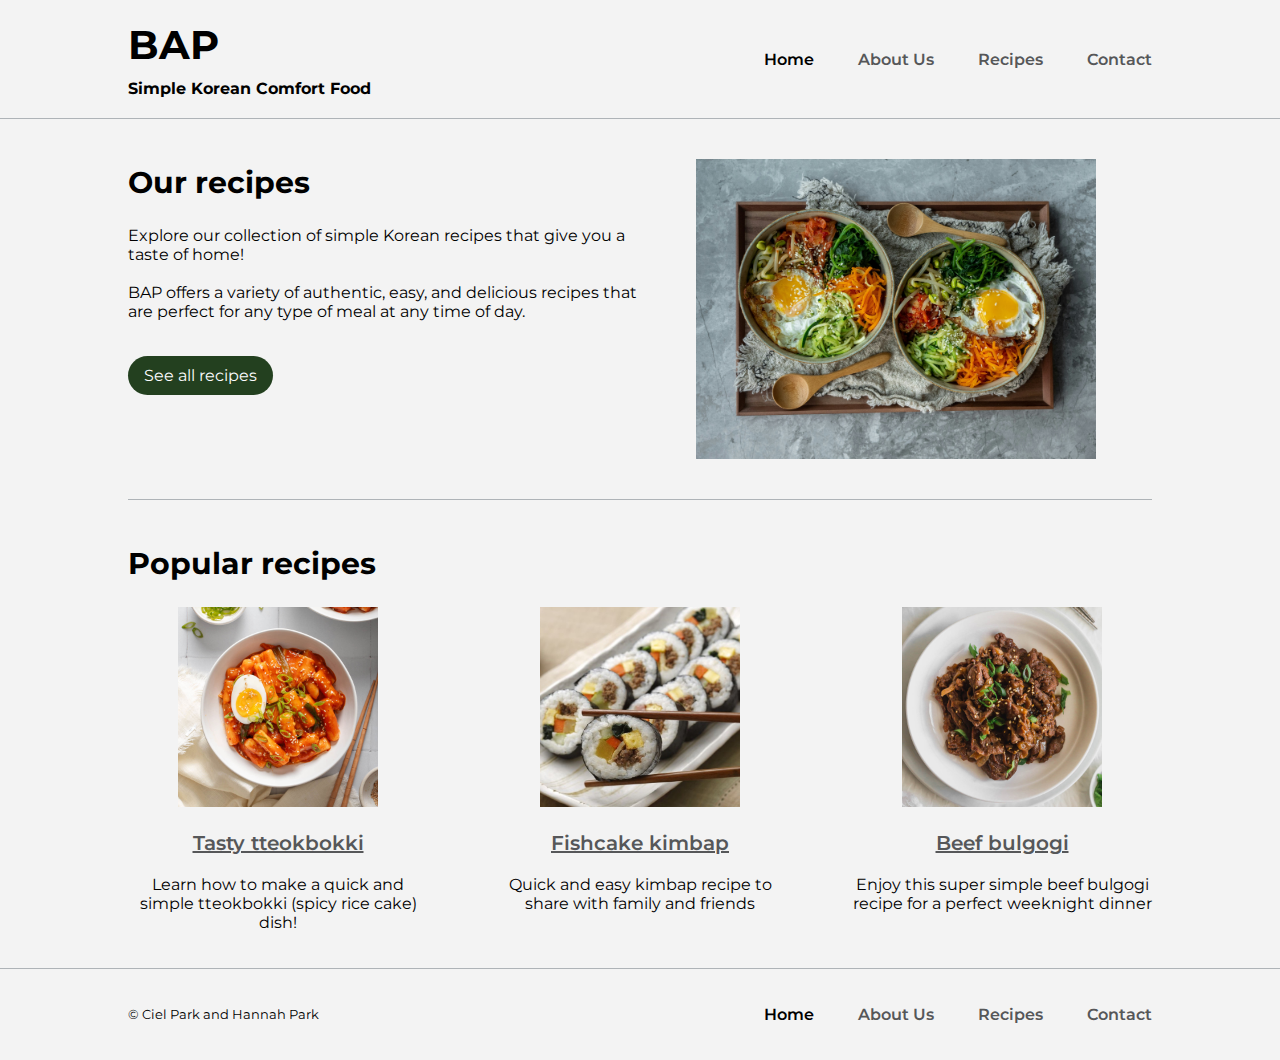
<file: index.html>
<!DOCTYPE html>
<html lang="en">

<head>
    <meta charset="UTF-8">
    <meta http-equiv="X-UA-Compatible" content="IE=edge">
    <meta name="viewport" content="width=device-width, initial-scale=1">

    <meta name="author" content="Ciel Park and Hannah Park">
    <meta name="description" content="A website to find easy korean recipes!">
    <meta name="keywords" content="recipes, cooking, easy, korean">

    <!-- Open Graph metadata -->
    <meta property="og:title" content="BAP Home">
    <meta property="og:type" content="website">
    <meta property="og:image"
        content="https://cs4640.cs.virginia.edu/ccp7gcp/hw2/images/bap.png">
    <meta property="og:url" content="https://cs4640.cs.virginia.edu/ccp7gcp/hw2/index.html">
    <meta property="og:description" content="Discover delicious and easy Korean recipes!">
    <meta property="og:site_name" content="BAP">

    <title>BAP Home</title>
    <link rel="stylesheet" href="styles/main.css">
</head>

<body>
    <header class="container flex-row navbar">
        <div class="logo-container">
            <h1>BAP</h1>
            <h2>Simple Korean Comfort Food</h2>
        </div>
        <nav>
            <ul>
                <li><a class="current" href="index.html">Home</a></li>
                <li><a href="about.html">About Us</a></li>
                <li><a href="recipes.html">Recipes</a></li>
                <li><a href="contact.html">Contact</a></li>
            </ul>
        </nav>
    </header>

    <div class="line"></div>

    <section class="container flex-row">
        <div class="hero-text">
            <h2>Our recipes</h2>
            <p>Explore our collection of simple Korean recipes that give you a taste of home! <br><br> BAP offers a
                variety of authentic, easy, and delicious recipes that are perfect for any type of meal at any time of
                day.<br><br></p>
            <form action="recipes.html">
                <button>See all recipes</button>
            </form>
        </div>
        <img class="hero-image" src="images/bibimbap.jpg" alt="Two bowls of bibimbap with lots of banchan, topped with fried egg.">
        <br>
    </section>

    <div style="display: flex; justify-content: center;">
        <div class="short-line"></div>
    </div>

    <section class="container flex-column;">
        <h2>Popular recipes</h2>
        <div class="flex-row">
            <section class="highlight">
                <img src="images/tteokbokki.jpg" alt="A bowl of tteokbokki with half a boiled egg and green onions." width="200" height="200">
                <div>
                    <h3><a href="tteokbokki.html">Tasty tteokbokki</a></h3>
                    <p>Learn how to make a quick and simple tteokbokki (spicy rice cake) dish!</p>
                </div>
            </section>
            <section class="highlight">
                <img src="images/kimbap.jpg" alt="A plate of kimbap with egg, spinach, cucumber, carrot, fishcake, and beef." width="200" height="200">
                <div>
                    <h3><a href="kimbap.html">Fishcake kimbap</a></h3>
                    <p>Quick and easy kimbap recipe to share with family and friends</p>
                </div>
            </section>
            <section class="highlight">
                <img src="images/bulgogi.jpg" alt="A plate of bulgogi, topped with green onion."  width="200" height="200">
                <div>
                    <h3><a href="bulgogi.html">Beef bulgogi</a></h3>
                    <p>Enjoy this super simple beef bulgogi recipe for a perfect weeknight dinner</p>
                </div>
            </section>
        </div>
    </section>

    <div class="line"></div>

    <footer class="container flex-row primary-footer">
        <small class="copyright">
            &copy; Ciel Park and Hannah Park
        </small>
        <nav>
            <ul>
                <li><a class="current" href="index.html">Home</a></li>
                <li><a href="about.html">About Us</a></li>
                <li><a href="recipes.html">Recipes</a></li>
                <li><a href="contact.html">Contact</a></li>
            </ul>
        </nav>
    </footer>
</body>

</html>
</file>
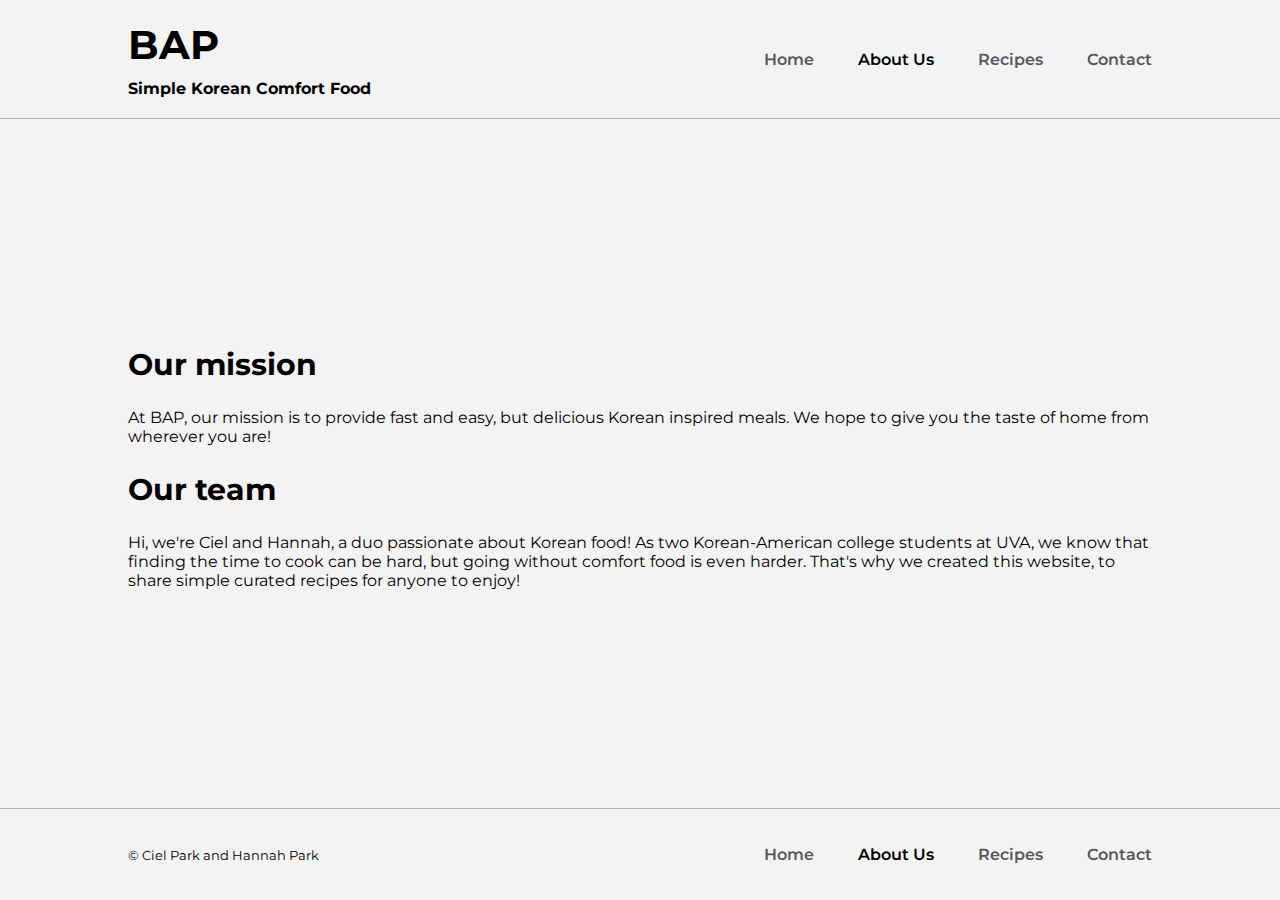
<file: about.html>
<!DOCTYPE html>
<html lang="en">

<head>
    <meta charset="UTF-8">
    <meta http-equiv="X-UA-Compatible" content="IE=edge">
    <meta name="viewport" content="width=device-width, initial-scale=1">
    <title>About Us</title>
    <link rel="stylesheet" href="styles/main.css">
</head>

<body>
    <header class="container flex-row navbar">
        <div class="logo-container">
            <h1>BAP</h1>
            <h2>Simple Korean Comfort Food</h2>
        </div>
        <nav>
            <ul>
                <li><a href="index.html">Home</a></li>
                <li><a class="current" href="about.html">About Us</a></li>
                <li><a href="recipes.html">Recipes</a></li>
                <li><a href="contact.html">Contact</a></li>
            </ul>
        </nav>
    </header>
    <div class="line"></div>


    <section class="container flex-column">
        <main>
            <h2>Our mission</h2>
            <p>At BAP, our mission is to provide fast and easy, but delicious Korean inspired meals. We hope to give you
                the taste of home from wherever you are!</p>

            <h2>Our team</h2>
            <p>Hi, we're Ciel and Hannah, a duo passionate about Korean food!
                As two Korean-American college students at UVA, we know that finding the time to cook can be hard,
                but going without comfort food is even harder. That's why we created this website, to share simple curated recipes
                for anyone to enjoy!
            </p>
        </main>
    </section>
    
    <div class="line"></div>
    <footer class="container flex-row primary-footer">
        <small class="copyright">
            &copy; Ciel Park and Hannah Park
        </small>
        <nav>
            <ul>
                <li><a href="index.html">Home</a></li>
                <li><a class="current" href="about.html">About Us</a></li>
                <li><a href="recipes.html">Recipes</a></li>
                <li><a href="contact.html">Contact</a></li>
            </ul>
        </nav>
    </footer>
</body>
</html>
</file>
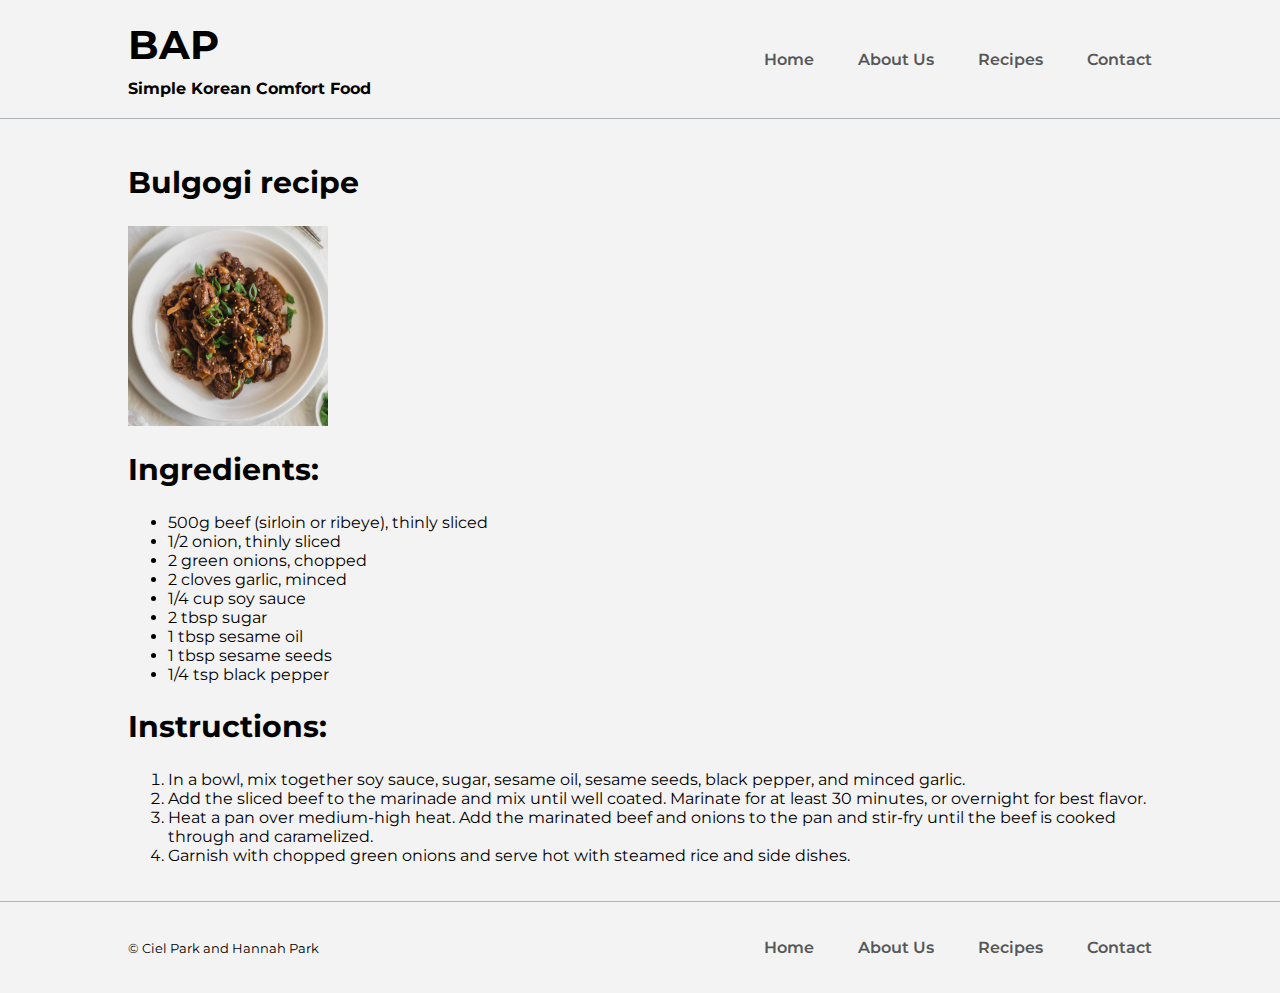
<file: bulgogi.html>
<!DOCTYPE html>
<html lang="en">

<head>
  <meta charset="UTF-8">
  <meta http-equiv="X-UA-Compatible" content="IE=edge">
  <meta name="viewport" content="width=device-width, initial-scale=1">
  <title>Bulgogi Recipe</title>
  <link rel="stylesheet" href="styles/main.css">
</head>

<body>

  <header class="container flex-row navbar">
    <div class="logo-container">
      <h1>BAP</h1>
      <h2>Simple Korean Comfort Food</h2>
    </div>
    <nav>
      <ul>
        <li><a href="index.html">Home</a></li>
        <li><a href="about.html">About Us</a></li>
        <li><a href="recipes.html">Recipes</a></li>
        <li><a href="contact.html">Contact</a></li>
      </ul>
    </nav>
  </header>

  <div class="line"></div>

  <section class="container flex-column">
    <h2>Bulgogi recipe</h2>
    <img src="images/bulgogi.jpg" alt="Image of bulgogi" width="200" height="200">
    <main>
      <h2>Ingredients:</h2>
      <ul>
        <li>500g beef (sirloin or ribeye), thinly sliced</li>
        <li>1/2 onion, thinly sliced</li>
        <li>2 green onions, chopped</li>
        <li>2 cloves garlic, minced</li>
        <li>1/4 cup soy sauce</li>
        <li>2 tbsp sugar</li>
        <li>1 tbsp sesame oil</li>
        <li>1 tbsp sesame seeds</li>
        <li>1/4 tsp black pepper</li>
      </ul>

      <h2>Instructions:</h2>
      <ol>
        <li>In a bowl, mix together soy sauce, sugar, sesame oil, sesame seeds, black pepper, and minced garlic.</li>
        <li>Add the sliced beef to the marinade and mix until well coated. Marinate for at least 30 minutes, or
          overnight for best flavor.</li>
        <li>Heat a pan over medium-high heat. Add the marinated beef and onions to the pan and stir-fry until the beef
          is cooked through and caramelized.</li>
        <li>Garnish with chopped green onions and serve hot with steamed rice and side dishes.</li>
      </ol>
    </main>
  </section>

  <div class="line"></div>

  <footer class="container flex-row primary-footer">
    <small class="copyright">
      &copy; Ciel Park and Hannah Park
    </small>
    <nav>
      <ul>
        <li><a href="index.html">Home</a></li>
        <li><a href="about.html">About Us</a></li>
        <li><a href="recipes.html">Recipes</a></li>
        <li><a href="contact.html">Contact</a></li>
      </ul>
    </nav>
  </footer>

</body>

</html>
</file>
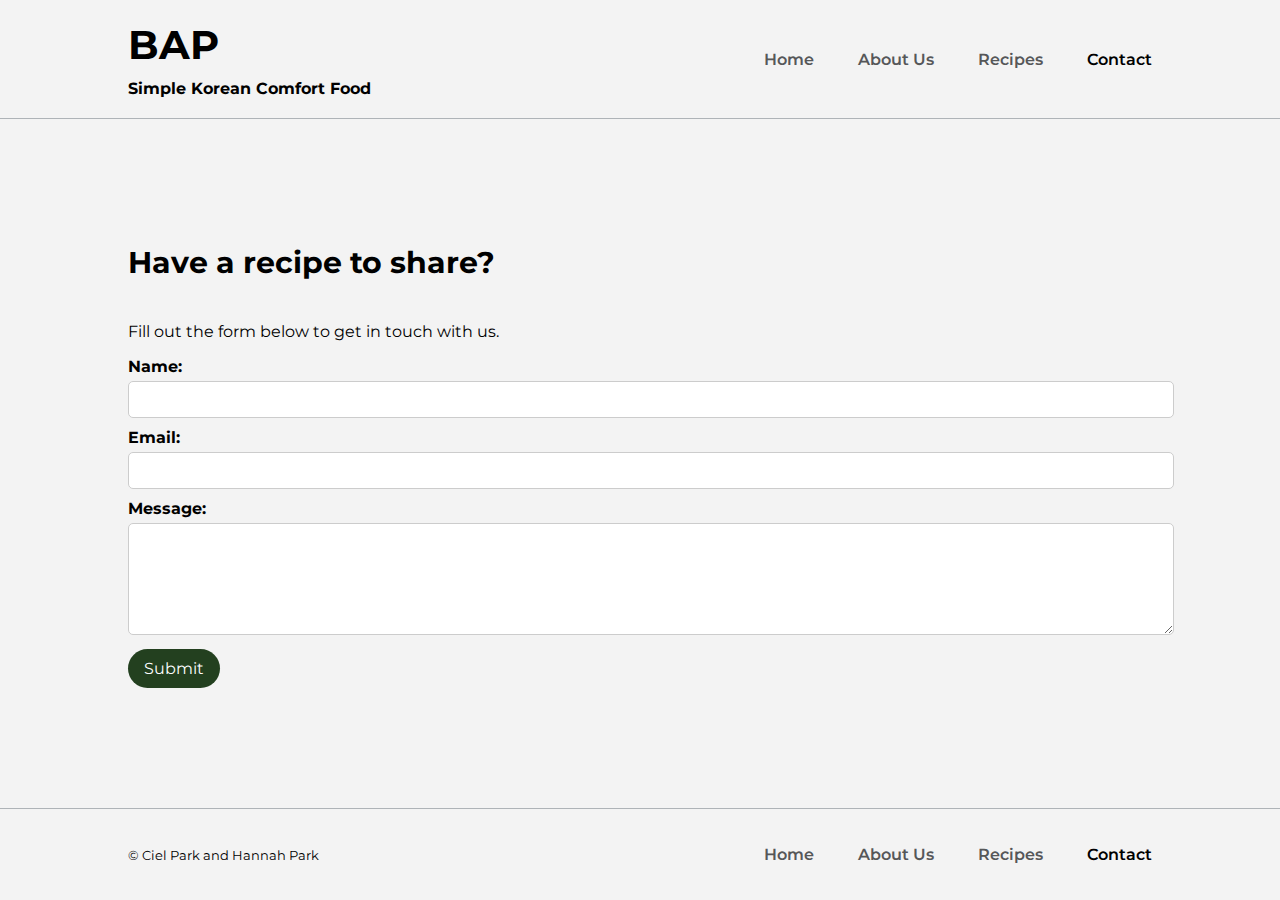
<file: contact.html>
<!DOCTYPE html>
<html lang="en">
<head>
    <meta charset="UTF-8">
    <meta http-equiv="X-UA-Compatible" content="IE=edge">
    <meta name="viewport" content="width=device-width, initial-scale=1">
    <title>Contact Us</title>
    <link rel="stylesheet" href="styles/main.css">
</head>
<body>
    <header class="container flex-row navbar">
        <div class="logo-container">
            <h1>BAP</h1>
            <h2>Simple Korean Comfort Food</h2>
        </div>
        <nav>
            <ul>
                <li><a href="index.html">Home</a></li>
                <li><a href="about.html">About Us</a></li>
                <li><a href="recipes.html">Recipes</a></li>
                <li><a class="current" href="contact.html">Contact</a></li>
            </ul>
        </nav>
    </header>
    <div class="line"></div>

    <section class="container flex-column">
        <h2>Have a recipe to share?</h2>
        <main>
            <p>Fill out the form below to get in touch with us.</p>
            <form action="#" method="post">
                <label for="name">Name:</label>
                <input type="text" id="name" name="name" required>

                <label for="email">Email:</label>
                <input type="email" id="email" name="email" required>

                <label for="message">Message:</label>
                <textarea id="message" name="message" rows="6" required></textarea>

                <button type="submit">Submit</button>
            </form>
        </main>
    </section>

    <div class="line"></div>
    <footer class="container flex-row primary-footer">
        <small class="copyright">
            &copy; Ciel Park and Hannah Park
        </small>
        <nav>
            <ul>
                <li><a href="index.html">Home</a></li>
                <li><a href="about.html">About Us</a></li>
                <li><a href="recipes.html">Recipes</a></li>
                <li><a class="current" href="contact.html">Contact</a></li>
            </ul>
        </nav>
    </footer>
</body>
</html>
</file>
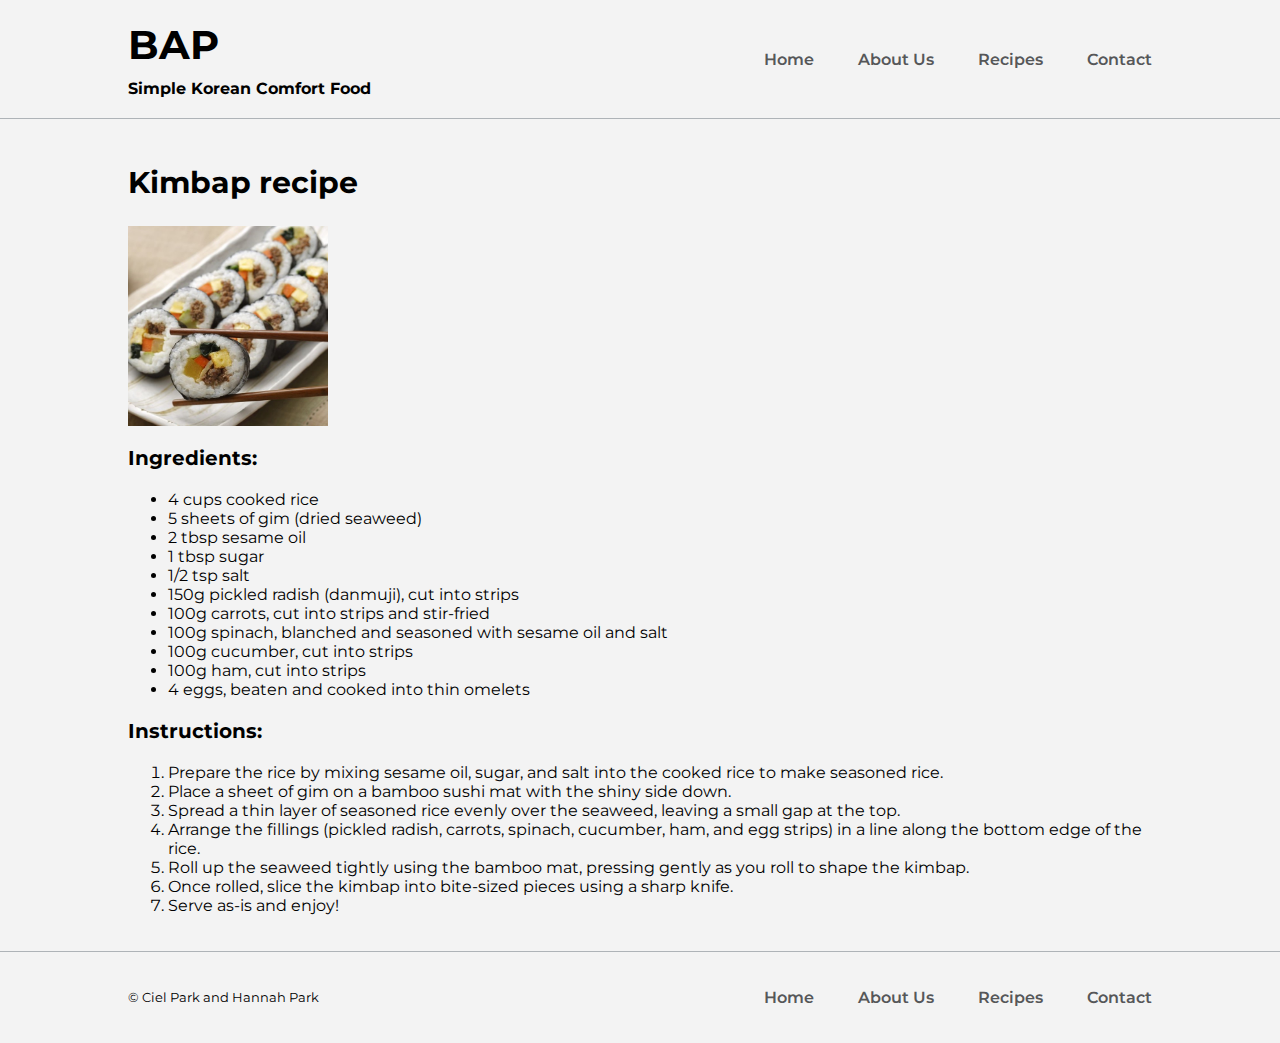
<file: kimbap.html>
<!DOCTYPE html>
<html lang="en">

<head>
  <meta charset="UTF-8">
  <meta http-equiv="X-UA-Compatible" content="IE=edge">
  <meta name="viewport" content="width=device-width, initial-scale=1">
  <title>Kimbap Recipe</title>
  <link rel="stylesheet" href="styles/main.css">
</head>

<body>

  <header class="container flex-row navbar">
    <div class="logo-container">
      <h1>BAP</h1>
      <h2>Simple Korean Comfort Food</h2>
    </div>
    <nav>
      <ul>
        <li><a href="index.html">Home</a></li>
        <li><a href="about.html">About Us</a></li>
        <li><a href="recipes.html">Recipes</a></li>
        <li><a href="contact.html">Contact</a></li>
      </ul>
    </nav>
  </header>

  <div class="line"></div>

  <section class="container flex-column">
    <h2>Kimbap recipe</h2>
    <img src="images/kimbap.jpg" alt="Image of kimbap" width="200" height="200">
    <main>
      <h3>Ingredients:</h3>
      <ul>
        <li>4 cups cooked rice</li>
        <li>5 sheets of gim (dried seaweed)</li>
        <li>2 tbsp sesame oil</li>
        <li>1 tbsp sugar</li>
        <li>1/2 tsp salt</li>
        <li>150g pickled radish (danmuji), cut into strips</li>
        <li>100g carrots, cut into strips and stir-fried</li>
        <li>100g spinach, blanched and seasoned with sesame oil and salt</li>
        <li>100g cucumber, cut into strips</li>
        <li>100g ham, cut into strips</li>
        <li>4 eggs, beaten and cooked into thin omelets</li>
      </ul>

      <h3>Instructions:</h3>
      <ol>
        <li>Prepare the rice by mixing sesame oil, sugar, and salt into the cooked rice to make seasoned
          rice.</li>
        <li>Place a sheet of gim on a bamboo sushi mat with the shiny side down.</li>
        <li>Spread a thin layer of seasoned rice evenly over the seaweed, leaving a small gap at the top.</li>
        <li>Arrange the fillings (pickled radish, carrots, spinach, cucumber, ham, and egg strips) in a line along the
          bottom edge of the rice.</li>
        <li>Roll up the seaweed tightly using the bamboo mat, pressing gently as you roll to shape the kimbap.</li>
        <li>Once rolled, slice the kimbap into bite-sized pieces using a sharp knife.</li>
        <li>Serve as-is and enjoy!</li>
      </ol>
    </main>
  </section>

  <div class="line"></div>

  <footer class="container flex-row primary-footer">
    <small class="copyright">
      &copy; Ciel Park and Hannah Park
    </small>
    <nav>
      <ul>
        <li><a href="index.html">Home</a></li>
        <li><a href="about.html">About Us</a></li>
        <li><a href="recipes.html">Recipes</a></li>
        <li><a href="contact.html">Contact</a></li>
      </ul>
    </nav>
  </footer>

</body>

</html>
</file>
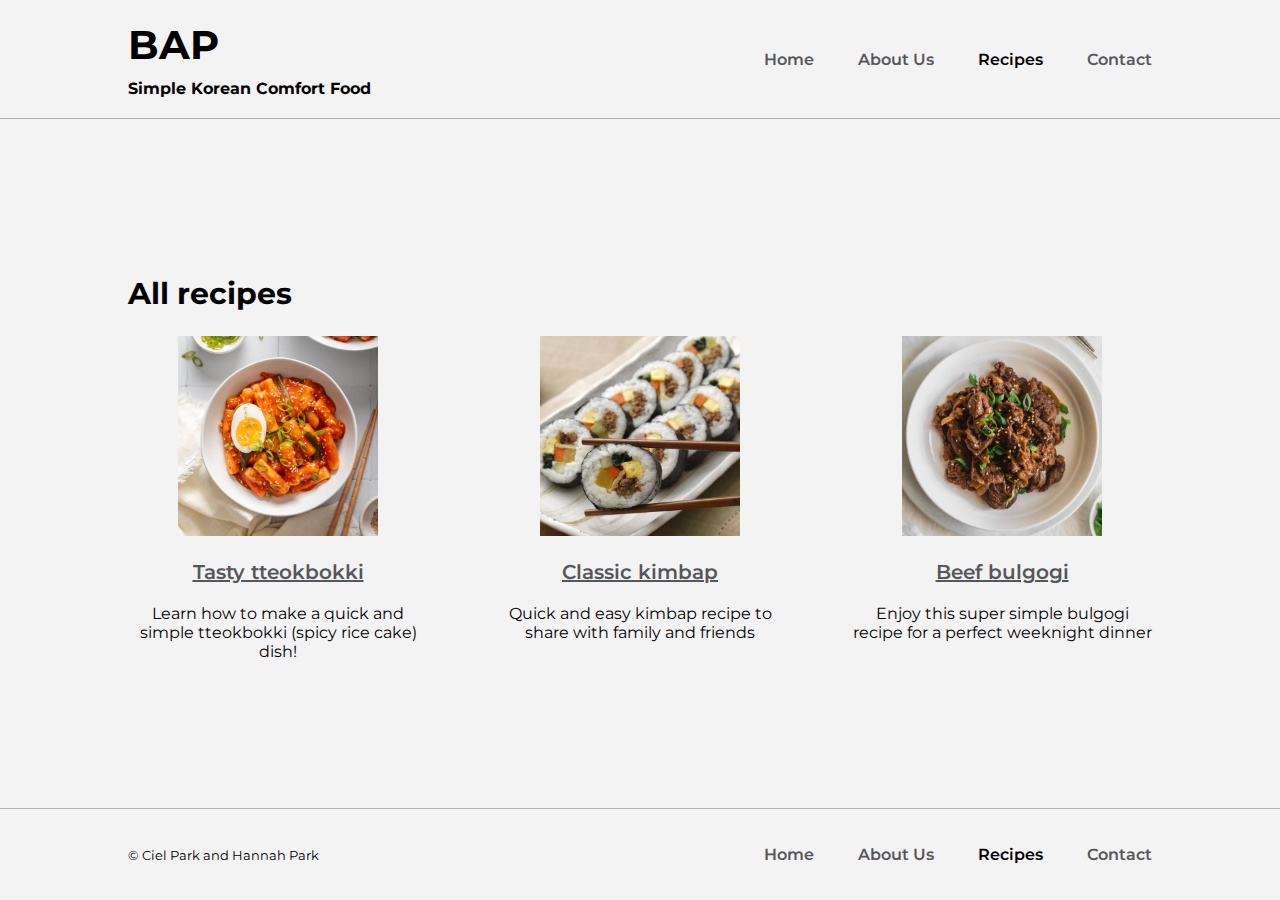
<file: recipes.html>
<!DOCTYPE html>
<html lang="en">

<head>
    <meta charset="UTF-8">
    <meta http-equiv="X-UA-Compatible" content="IE=edge">
    <meta name="viewport" content="width=device-width, initial-scale=1">
    <title>Recipes</title>
    <link rel="stylesheet" href="styles/main.css">
</head>

<body>
    <header class="container flex-row navbar">
        <div class="logo-container">
            <h1>BAP</h1>
            <h2>Simple Korean Comfort Food</h2>
        </div>
        <nav>
            <ul>
                <li><a href="index.html">Home</a></li>
                <li><a href="about.html">About Us</a></li>
                <li><a class="current" href="recipes.html">Recipes</a></li>
                <li><a href="contact.html">Contact</a></li>
            </ul>
        </nav>
    </header>
    <div class="line"></div>

    <section class="container flex-column;">
        <h2>All recipes</h2>
        <div class="flex-row">
            <section class="highlight">
                <img src="images/tteokbokki.jpg" alt="A bowl of tteokbokki with half a boiled egg and green onions." width="200" , height="200">
                <div>
                    <h3><a href="tteokbokki.html">Tasty tteokbokki</a></h3>
                    <p>Learn how to make a quick and simple tteokbokki (spicy rice cake) dish!</p>
                </div>
            </section>
            <section class="highlight">
                <img src="images/kimbap.jpg" alt="A plate of kimbap with egg, spinach, cucumber, carrot, fishcake, and beef." width="200" height="200">
                <div>
                    <h3><a href="kimbap.html">Classic kimbap</a></h3>
                    <p>Quick and easy kimbap recipe to share with family and friends</p>
                </div>
            </section>
            <section class="highlight">
                <img src="images/bulgogi.jpg" alt="A plate of bulgogi, topped with green onion." width="200" height="200">
                <div>
                    <h3><a href="bulgogi.html">Beef bulgogi</a></h3>
                    <p>Enjoy this super simple bulgogi recipe for a perfect weeknight dinner</p>
                </div>
            </section>
        </div>
    </section>

    <div class="line"></div>
    <footer class="container flex-row primary-footer">
        <small class="copyright">
            &copy; Ciel Park and Hannah Park
        </small>
        <nav>
            <ul>
                <li><a href="index.html">Home</a></li>
                <li><a href="about.html">About Us</a></li>
                <li><a class="current" href="recipes.html">Recipes</a></li>
                <li><a href="contact.html">Contact</a></li>
            </ul>
        </nav>
    </footer>
</body>

</html>
</file>
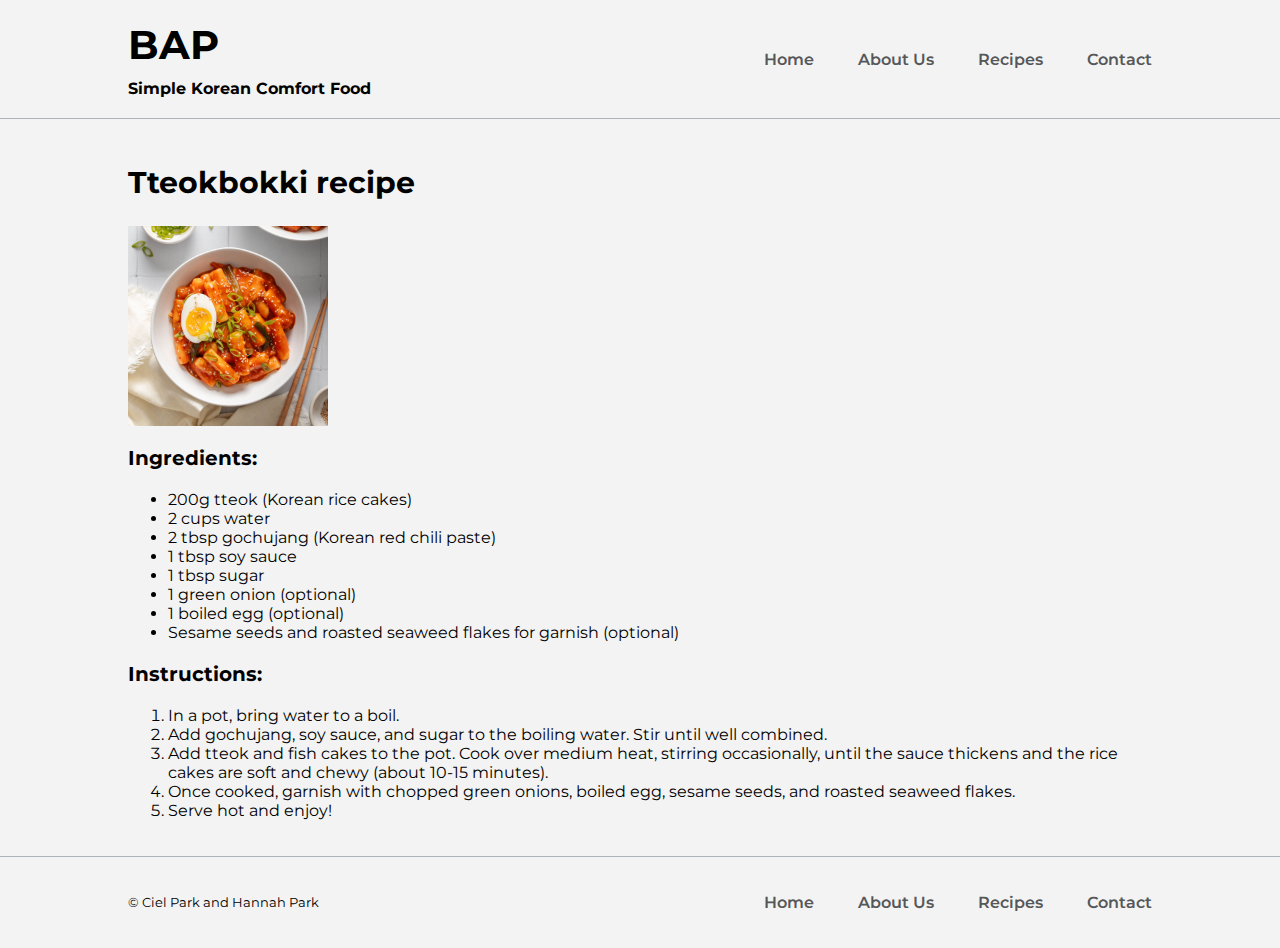
<file: tteokbokki.html>
<!DOCTYPE html>
<html lang="en">

<head>
  <meta charset="UTF-8">
  <meta http-equiv="X-UA-Compatible" content="IE=edge">
  <meta name="viewport" content="width=device-width, initial-scale=1">
  <title>Tteokbokki Recipe</title>
  <link rel="stylesheet" href="styles/main.css">
</head>

<body>

  <header class="container flex-row navbar">
    <div class="logo-container">
      <h1>BAP</h1>
      <h2>Simple Korean Comfort Food</h2>
    </div>
    <nav>
      <ul>
        <li><a href="index.html">Home</a></li>
        <li><a href="about.html">About Us</a></li>
        <li><a href="recipes.html">Recipes</a></li>
        <li><a href="contact.html">Contact</a></li>
      </ul>
    </nav>
  </header>

  <div class="line"></div>

  <section class="container flex-column">
    <h2>Tteokbokki recipe</h2>
    <img src="images/tteokbokki.jpg" alt="A bowl of tteokbokki with half a boiled egg and green onions." width="200" , height="200">
    <main>
      <h3>Ingredients:</h3>
      <ul>
        <li>200g tteok (Korean rice cakes)</li>
        <li>2 cups water</li>
        <li>2 tbsp gochujang (Korean red chili paste)</li>
        <li>1 tbsp soy sauce</li>
        <li>1 tbsp sugar</li>
        <li>1 green onion (optional)</li>
        <li>1 boiled egg (optional)</li>
        <li>Sesame seeds and roasted seaweed flakes for garnish (optional)</li>
      </ul>

      <h3>Instructions:</h3>
      <ol>
        <li>In a pot, bring water to a boil.</li>
        <li>Add gochujang, soy sauce, and sugar to the boiling water. Stir until well combined.</li>
        <li>Add tteok and fish cakes to the pot. Cook over medium heat, stirring occasionally, until the sauce thickens
          and the rice cakes are soft and chewy (about 10-15 minutes).</li>
        <li>Once cooked, garnish with chopped green onions, boiled egg, sesame seeds, and roasted seaweed flakes.</li>
        <li>Serve hot and enjoy!</li>
      </ol>
    </main>
  </section>

  <div class="line"></div>

  <footer class="container flex-row primary-footer">
    <small class="copyright">
      &copy; Ciel Park and Hannah Park
    </small>
    <nav>
      <ul>
        <li><a href="index.html">Home</a></li>
        <li><a href="about.html">About Us</a></li>
        <li><a href="recipes.html">Recipes</a></li>
        <li><a href="contact.html">Contact</a></li>
      </ul>
    </nav>
  </footer>

</body>

</html>
</file>
<file: styles/main.css>
@import url('https://fonts.googleapis.com/css2?family=Montserrat:wght@300&display=swap');

body {
    font-family: 'Montserrat', sans-serif;
    background-color: #F3F3F3;
    display: flex;
    flex-direction: column;
    min-height: 100vh;
    margin: 0;
}

/* Create a class that will serve as a container for your elements, set margin, padding, and width */
/* Apply the container class throughout your HTML to each of these sections: <header>, <footer>, <section>*/
.container {
    margin: auto; /* Add vertical space between elements */
    padding: 20px; /* Add padding to the sections. */
    width: 80%;
}

.flex-row {
    display: flex;
    flex-direction: row;
    flex-wrap: wrap;
    justify-content: space-between;
}

.flex-column {
    display: flex;
    flex-direction: column;
}

.navbar {
    align-items: center;
    margin-top: 0;
    margin-bottom: 0;
}

.logo-container {
    display: inline;
}

.logo-container > h1 {
    margin: 0px;
    margin-bottom: 10px;
}
.logo-container > h2 {
    margin: 0px;
}

.line{
    width: 100%;
    height: 1px;
    background-color: #AEB3B7;
}

.short-line {
    width: 80%;
    height: 1px;
    background-color: #AEB3B7;
}

.hero-text {
    width: 50%;
}

.hero-image {
    height: 300px;
    margin-top: 20px;
    margin-bottom: 20px;
}

/* Create a primary-footer class to further specify the look-and-feel of the footer and set top and bottom padding. Then, add the class to the <footer> */
.primary-footer {
    padding-top: 20px;
    padding-bottom: 20px;
    display: flex;
    align-items:center;
    margin-top: 0;
    margin-bottom: 0;
}

/* Set the copyright footer to float left: create a copyright class and set the float property to be left. Add the copyright class to the <small> tag. */
.copyright {
    float: left;
}

.highlight {
    text-align: center;
    flex-basis: 300px;
    align-items: center;
    justify-content: center;
}

nav ul {
    list-style-type: none;
    padding: 0;
}
nav ul li {
    display: inline;
    margin-left: 40px;
    font-family: 'Montserrat';
}
a {
    text-decoration: none;
    font-weight: 600;
    color:#565759;
}
a.current {
    color:black;
}
h3 a {
    text-decoration: underline;
}

h1 {
    font-size: 40px;
}
h2 {
    font-size: 30px;
}
header h2 {
    font-size: 16px;
}
h3 {
    font-size: 20px;
}
p {
    font-size: 16px;
}

button {
    font-family: 'Montserrat';
    font-size: 16px;
    background-color: #23401F;
    color: #FBFCFD;
    border-radius: 50px;
    padding: 10px;
    padding-left: 16px;
    padding-right: 16px;
    border: none;
}

form {
    margin-bottom: 20px;
  }
  
  label {
    display: block;
    margin-bottom: 5px;
    font-weight: bold;
  }
  
  input, textarea {
    width: 100%;
    padding: 10px;
    margin-bottom: 10px;
    border: 1px solid #ccc;
    border-radius: 5px;
  }
</file>
